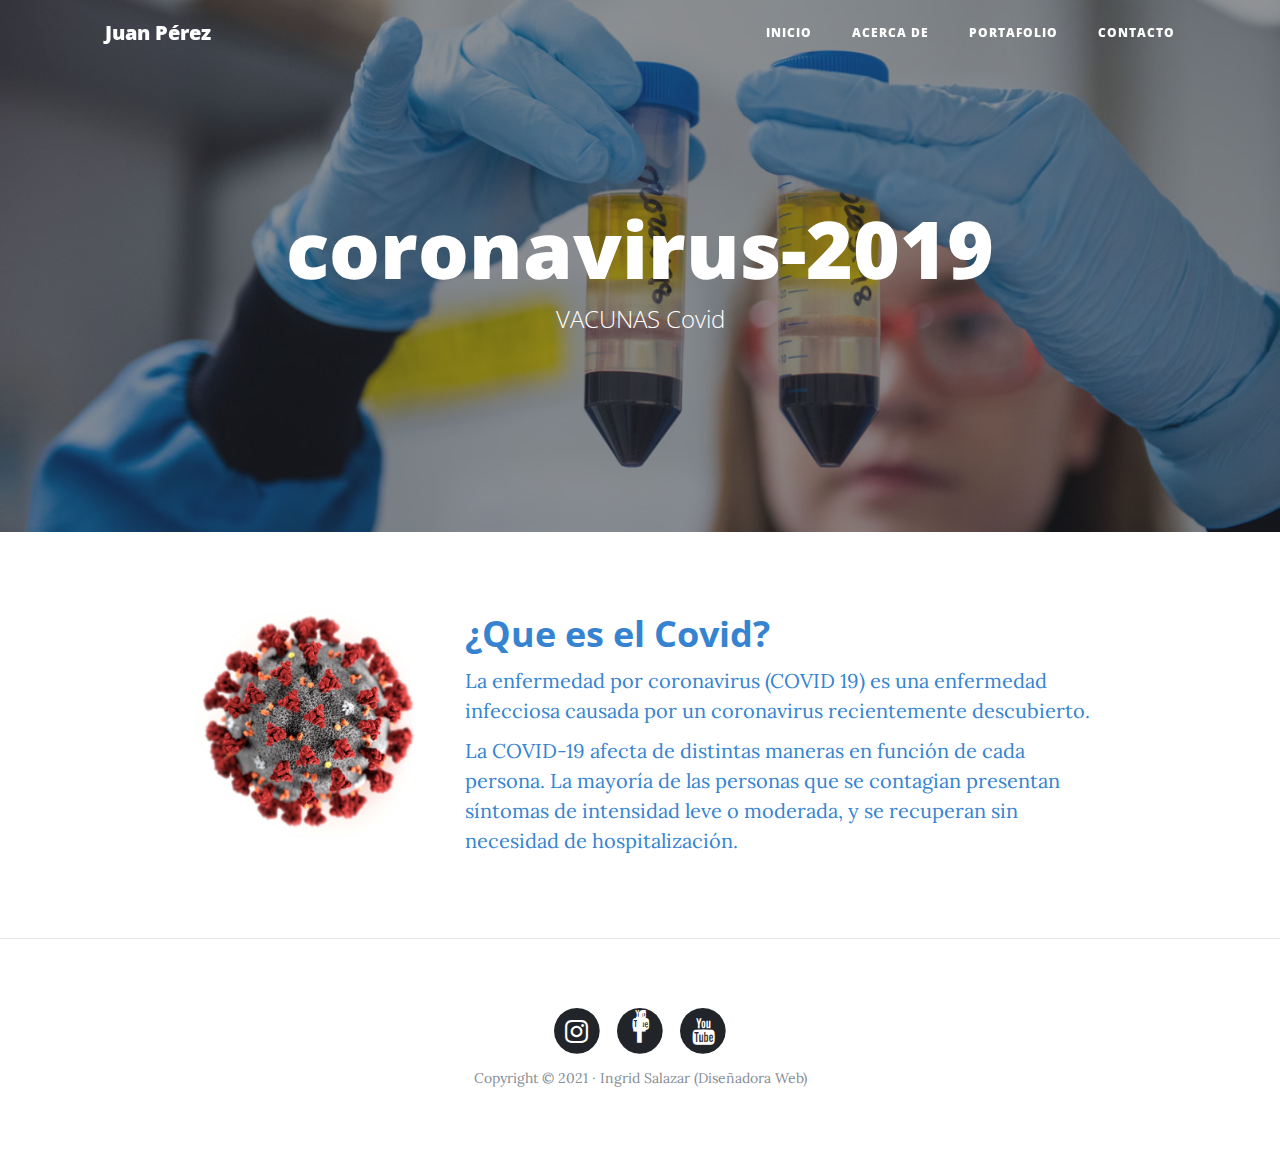
<file: Pagina web copia/about.html>
<!DOCTYPE html>
<html lang="es">

  <head>

    <meta charset="utf-8">
    <meta name="viewport" content="width=device-width, initial-scale=1, shrink-to-fit=no">
    <meta name="description" content="">
    <meta name="author" content="">

    <title>Organizacion Mundial de la Salud</title>

    <!-- Bootstrap core CSS -->
    <link href="vendor/bootstrap/css/bootstrap.min.css" rel="stylesheet">

    <!-- Custom fonts for this template -->
    <link href="vendor/font-awesome/css/font-awesome.min.css" rel="stylesheet" type="text/css">
    <link href='https://fonts.googleapis.com/css?family=Lora:400,700,400italic,700italic' rel='stylesheet' type='text/css'>
    <link href='https://fonts.googleapis.com/css?family=Open+Sans:300italic,400italic,600italic,700italic,800italic,400,300,600,700,800' rel='stylesheet' type='text/css'>

    <!-- Custom styles for this template -->
    <link href="css/clean-blog.min.css" rel="stylesheet">

  </head>

  <body>

    <!-- Navegación -->
    <nav class="navbar navbar-expand-lg navbar-light fixed-top" id="mainNav">
      <div class="container">
        <a class="navbar-brand" href="index.html">Juan Pérez</a>
        <button class="navbar-toggler navbar-toggler-right" type="button" data-toggle="collapse" data-target="#navbarResponsive" aria-controls="navbarResponsive" aria-expanded="false" aria-label="Toggle navigation">
          Menú
          <i class="fa fa-bars"></i>
        </button>
        <div class="collapse navbar-collapse" id="navbarResponsive">
          <ul class="navbar-nav ml-auto">
            <li class="nav-item">
              <a class="nav-link" href="index.html">Inicio</a>
            </li>
            <li class="nav-item">
              <a class="nav-link" href="about.html">Acerca de</a>
            </li>
            <li class="nav-item">
              <a class="nav-link" href="portfolio.html">Portafolio</a>
            </li>
            <li class="nav-item">
              <a class="nav-link" href="contact.html">Contacto</a>
            </li>
          </ul>
        </div>
      </div>
    </nav>

    <!-- Cabecera -->
    <header class="masthead" style="background-image: url('img/laboratorio-bg.jpg')">
      <div class="overlay"></div>
      <div class="container">
        <div class="row">
          <div class="col-lg-8 col-md-10 mx-auto">
            <div class="site-heading">
              <h1>coronavirus-2019</h1>
              <span class="subheading">VACUNAS Covid</span>
            </div>
          </div>
        </div>
      </div>
    </header>

    <!-- Contenido Principal -->
    <div class="container">
      <div class="row">   
        <div class="col-lg-3 col-md-3 offset-lg-1">
          <img class="img-fluid avatar" src="img/virus.jpeg" alt="">
        </div>
        <div class="col-lg-7 col-md-8">
          <h2 class="section-heading">¿Que es el Covid?</h2>   
          <p>La enfermedad por coronavirus (COVID 19) es una ‎enfermedad infecciosa causada por un ‎coronavirus recientemente descubierto. ‎
          <p>La COVID-19 afecta de distintas maneras en función de cada persona. La mayoría de las personas que se contagian presentan síntomas de intensidad leve o moderada, y se recuperan sin necesidad de hospitalización.</p>
        </div>
      </div>  
    </div>

    <hr>

    <!-- Pié de página -->
    <footer>
      <div class="container">
        <div class="row">
          <div class="col-lg-8 col-md-10 mx-auto">
            <ul class="list-inline text-center">
              <li class="list-inline-item">
                <a href="#">
                  <span class="fa-stack fa-lg">
                    <i class="fa fa-circle fa-stack-2x"></i>
                    <i class="fa fa-instagram fa-stack-1x fa-inverse"></i>
                    <a href="https://www.instagram.com/opspaho/"><i class="fa fa-instagram fa-stack-1x fa-instagram"></i></a>
                  </span>
                </a>
              </li>
              <li class="list-inline-item">
                <a href="#">
                  <span class="fa-stack fa-lg">
                    <i class="fa fa-circle fa-stack-2x"></i>
                    <i class="fa fa-facebook fa-stack-1x fa-inverse"></i>
                    <a href="https://www.facebook.com/WHO"><i class="fa fa-facebook fa-stack-1x fa-inverse"></i></a>
                  </span>
                </a>
              </li>
              <li class="list-inline-item">
                <a href="#">
                  <span class="fa-stack fa-lg">
                    <i class="fa fa-circle fa-stack-2x"></i>
                    <i class="fa fa-youtube fa-stack-1x fa-inverse"></i>
						        <a href="https://www.youtube.com/watch?v=5lcBJtFKWFk&ab_channel=Serv.SaludMetropolitanoCentral"><i class="fa fa-youtube fa-stack-1x fa-inverse"></i></a>
                  </span>
                </a>
              </li>
            </ul>
            <p class="copyright text-muted">Copyright &copy; 2021 · Ingrid Salazar (Diseñadora Web) </p></div>
        </div>
      </div>
    </footer>

    <!-- jQuert y Bootstrap -->
    <script src="vendor/jquery/jquery.min.js"></script>
    <script src="vendor/bootstrap/js/bootstrap.bundle.min.js"></script>

    <!-- Scripts del template -->
    <script src="js/clean-blog.min.js"></script>

  </body>

</html>
</file>
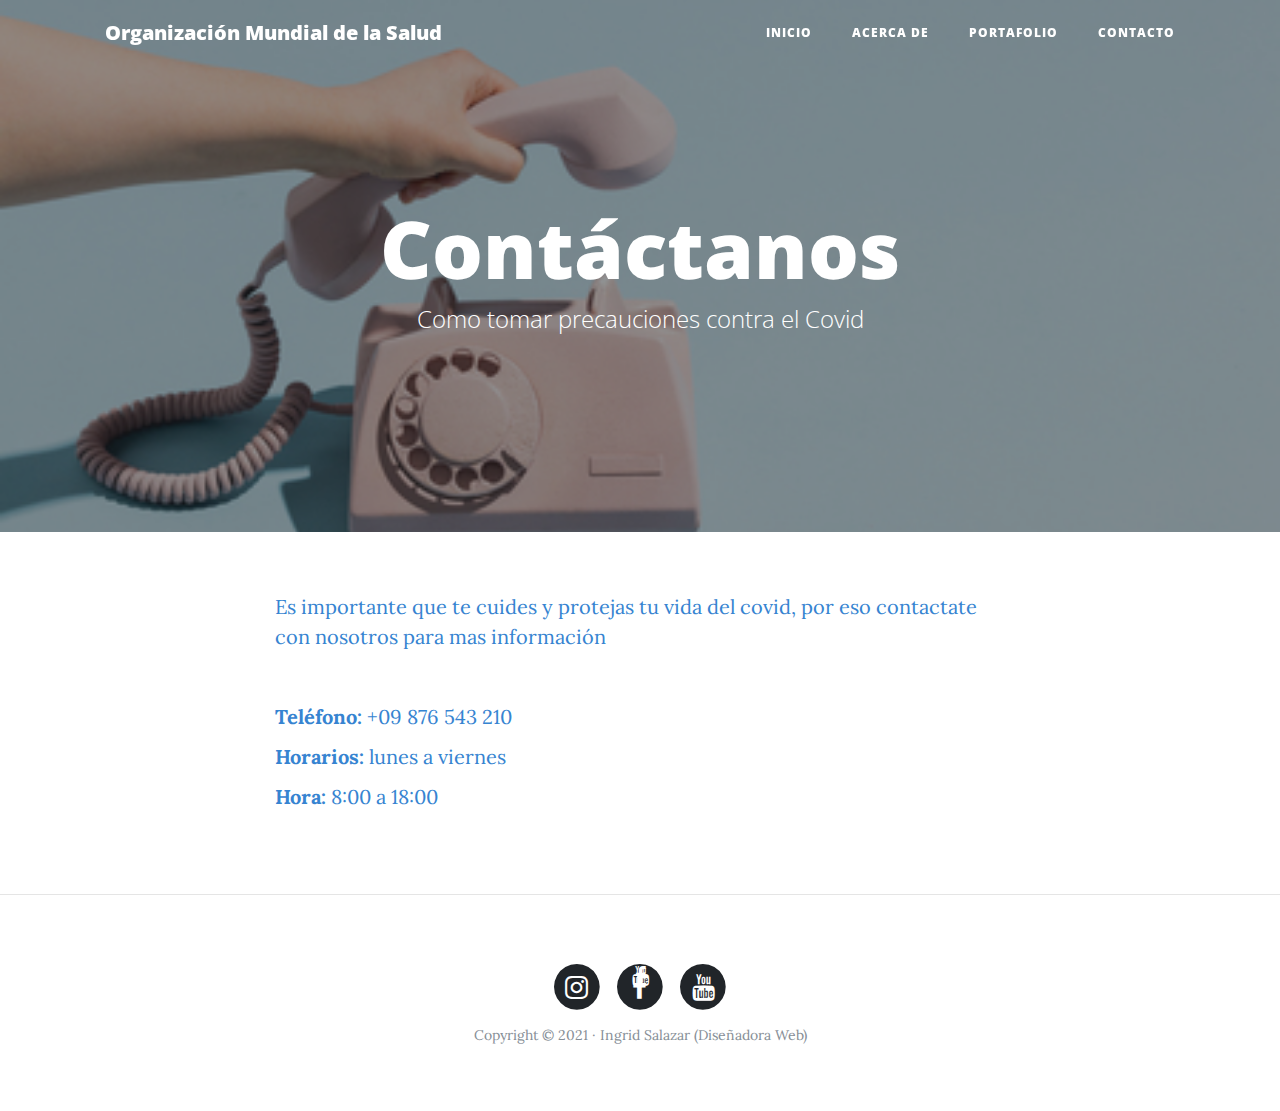
<file: Pagina web copia/contact.html>
<!DOCTYPE html>
<html lang="es">

  <head>

    <meta charset="utf-8">
    <meta name="viewport" content="width=device-width, initial-scale=1, shrink-to-fit=no">
    <meta name="description" content="">
    <meta name="author" content="">

    <title>Web Personal</title>

    <!-- Bootstrap core CSS -->
    <link href="vendor/bootstrap/css/bootstrap.min.css" rel="stylesheet">

    <!-- Custom fonts for this template -->
    <link href="vendor/font-awesome/css/font-awesome.min.css" rel="stylesheet" type="text/css">
    <link href='https://fonts.googleapis.com/css?family=Lora:400,700,400italic,700italic' rel='stylesheet' type='text/css'>
    <link href='https://fonts.googleapis.com/css?family=Open+Sans:300italic,400italic,600italic,700italic,800italic,400,300,600,700,800' rel='stylesheet' type='text/css'>

    <!-- Custom styles for this template -->
    <link href="css/clean-blog.min.css" rel="stylesheet">

  </head>

  <body>

    <!-- Navegación -->
    <nav class="navbar navbar-expand-lg navbar-light fixed-top" id="mainNav">
      <div class="container">
        <a class="navbar-brand" href="index.html">Organización Mundial de la Salud</a>
        <button class="navbar-toggler navbar-toggler-right" type="button" data-toggle="collapse" data-target="#navbarResponsive" aria-controls="navbarResponsive" aria-expanded="false" aria-label="Toggle navigation">
          Menú
          <i class="fa fa-bars"></i>
        </button>
        <div class="collapse navbar-collapse" id="navbarResponsive">
          <ul class="navbar-nav ml-auto">
            <li class="nav-item">
              <a class="nav-link" href="index.html">Inicio</a>
            </li>
            <li class="nav-item">
              <a class="nav-link" href="about.html">Acerca de</a>
            </li>
            <li class="nav-item">
              <a class="nav-link" href="portfolio.html">Portafolio</a>
            </li>
            <li class="nav-item">
              <a class="nav-link" href="contact.html">Contacto</a>
            </li>
          </ul>
        </div>
      </div>
    </nav>

    <!-- Cabecera -->
    <header class="masthead" style="background-image: url('img/contacto-bg.jpg')">
      <div class="overlay"></div>
      <div class="container">
        <div class="row">
          <div class="col-lg-8 col-md-10 mx-auto">
            <div class="site-heading">
              <h1>Contáctanos</h1>
              <span class="subheading">Como tomar precauciones contra el Covid</span>
            </div>
          </div>
        </div>
      </div>
    </header>

    <!-- Contenido Principal -->
    <div class="container">
      <div class="row">
        <div class="col-lg-8 col-md-10 mx-auto">
          <p>Es importante que te cuides y protejas tu vida del covid, por eso contactate con nosotros para mas información</p>
          <br>
          <p><b>Teléfono:</b> +09 876 543 210</p>
          <p><b>Horarios:</b> lunes a viernes</p>
          <p><b>Hora:</b> 8:00 a 18:00</p>
        </div>
      </div>
    </div>

    <hr>

    <!-- Pié de página -->
    <footer>
      <div class="container">
        <div class="row">
          <div class="col-lg-8 col-md-10 mx-auto">
            <ul class="list-inline text-center">
              <li class="list-inline-item">
                <a href="#">
                  <span class="fa-stack fa-lg">
                    <i class="fa fa-circle fa-stack-2x"></i>
                    <i class="fa fa-instagram fa-stack-1x fa-inverse"></i>
                    <a href="https://www.instagram.com/opspaho/"><i class="fa fa-instagram fa-stack-1x fa-inverse"></i></a>
                  </span>
                </a>
              </li>
              <li class="list-inline-item">
                <a href="#">
                  <span class="fa-stack fa-lg">
                    <i class="fa fa-circle fa-stack-2x"></i>
                    <i class="fa fa-facebook fa-stack-1x fa-inverse"></i>
                    <a href="https://www.facebook.com/WHO"><i class="fa fa-facebook fa-stack-1x fa-inverse"></i></a>
                  </span>
                </a>
              </li>
              <li class="list-inline-item">
                <a href="#">
                  <span class="fa-stack fa-lg">
                    <i class="fa fa-circle fa-stack-2x"></i>
                    <i class="fa fa-youtube fa-stack-1x fa-inverse"></i>
						        <a href="https://www.youtube.com/watch?v=5lcBJtFKWFk&ab_channel=Serv.SaludMetropolitanoCentral"><i class="fa fa-youtube fa-stack-1x fa-inverse"></i></a>
                  </span>
                </a>
              </li>
            </ul>
            <p class="copyright text-muted">Copyright &copy; 2021 · Ingrid Salazar (Diseñadora Web) </p></div>
        </div>
      </div>
    </footer>


    <!-- jQuert y Bootstrap -->
    <script src="vendor/jquery/jquery.min.js"></script>
    <script src="vendor/bootstrap/js/bootstrap.bundle.min.js"></script>

    <!-- Scripts del template -->
    <script src="js/clean-blog.min.js"></script>

  </body>

</html>
</file>
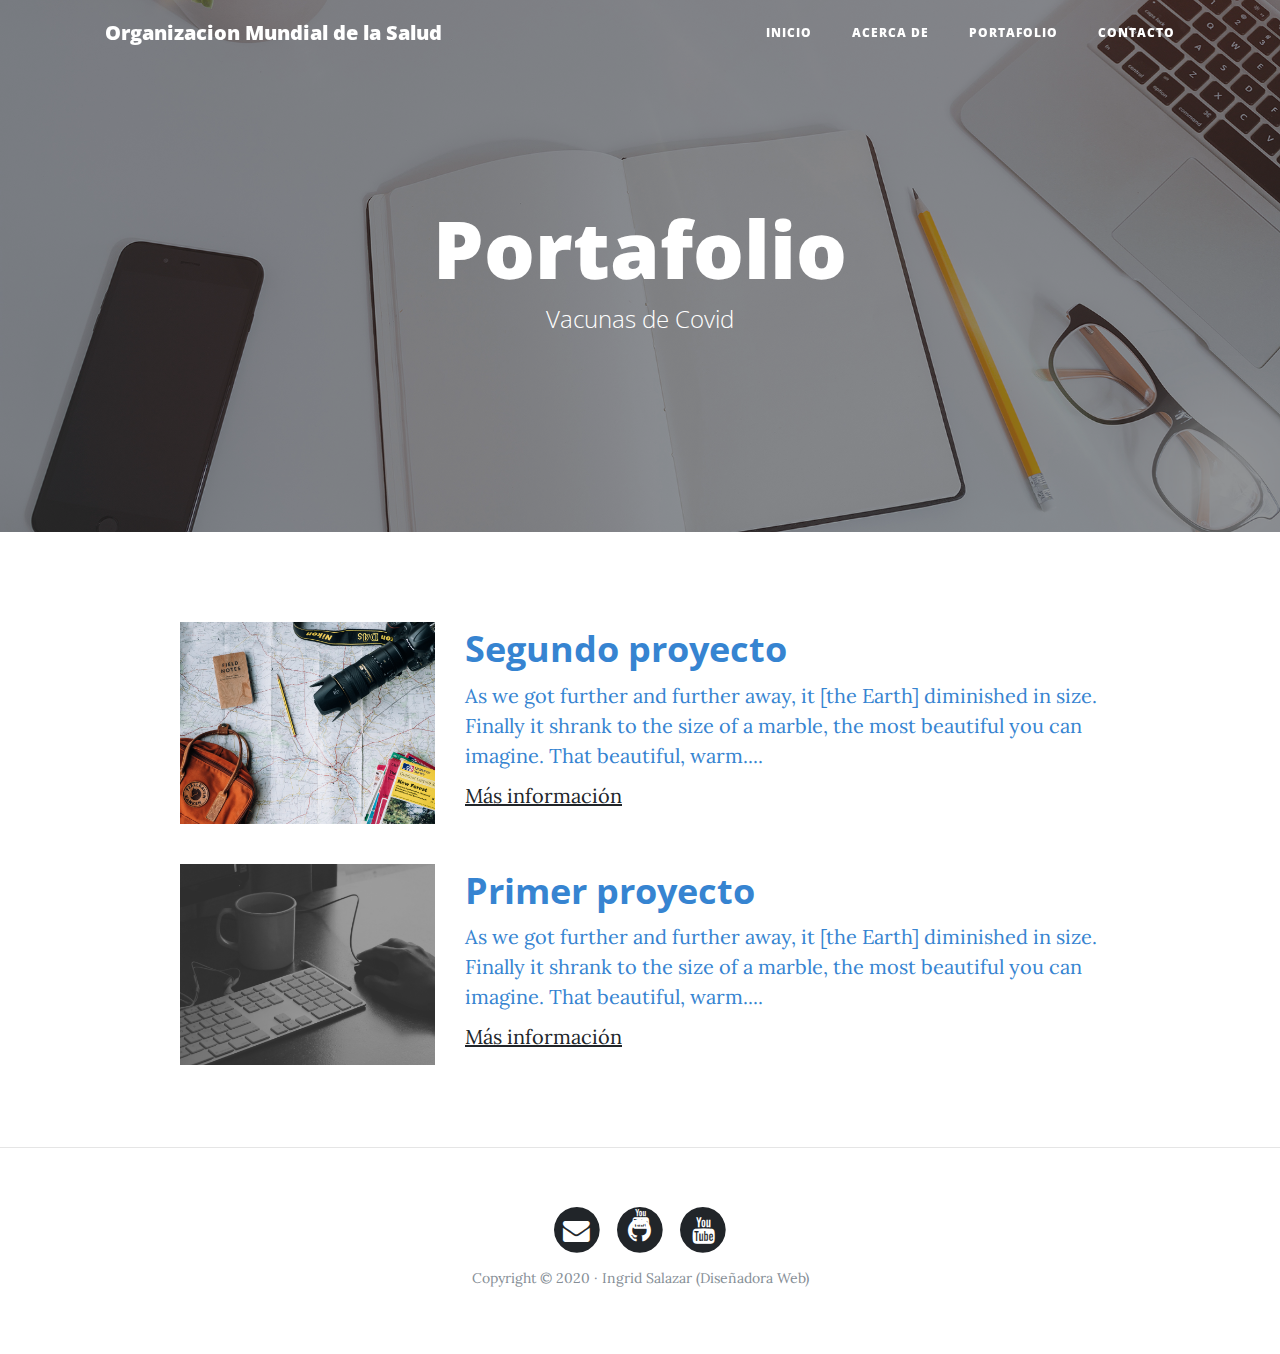
<file: Pagina web copia/portfolio.html>
<!DOCTYPE html>
	<html lang="es">

	  <head>

	    <meta charset="utf-8">
	    <meta name="viewport" content="width=device-width, initial-scale=1, shrink-to-fit=no">

	    <title>Organizacion Mundial de la Salud</title>

	    <!-- Estilos y fuentes del template  -->
	    <link href="vendor/bootstrap/css/bootstrap.min.css" rel="stylesheet">
	    <link href="vendor/font-awesome/css/font-awesome.min.css" rel="stylesheet" type="text/css">
	    <link href='https://fonts.googleapis.com/css?family=Lora:400,700,400italic,700italic' rel='stylesheet' type='text/css'>
	    <link href='https://fonts.googleapis.com/css?family=Open+Sans:300italic,400italic,600italic,700italic,800italic,400,300,600,700,800' rel='stylesheet' type='text/css'>
	    <link href="css/clean-blog.min.css" rel="stylesheet">

	  </head>

	  <body>

	    <!-- Navegación -->
	    <nav class="navbar navbar-expand-lg navbar-light fixed-top" id="mainNav">
	      <div class="container">
	        <a class="navbar-brand" href="index.html">Organizacion Mundial de la Salud</a>
	        <button class="navbar-toggler navbar-toggler-right" type="button" data-toggle="collapse" data-target="#navbarResponsive" aria-controls="navbarResponsive" aria-expanded="false" aria-label="Toggle navigation">
	          Menú
	          <i class="fa fa-bars"></i>
	        </button>
	        <div class="collapse navbar-collapse" id="navbarResponsive">
	          <ul class="navbar-nav ml-auto">
	            <li class="nav-item">
	              <a class="nav-link" href="index.html">Inicio</a>
	            </li>
	            <li class="nav-item">
	              <a class="nav-link" href="about.html">Acerca de</a>
	            </li>
	            <li class="nav-item">
	              <a class="nav-link" href="portfolio.html">Portafolio</a>
	            </li>
	            <li class="nav-item">
	              <a class="nav-link" href="contact.html">Contacto</a>
	            </li>
	          </ul>
	        </div>
	      </div>
	    </nav>

	    <!-- Cabecera -->
	    <header class="masthead" style="background-image: url('img/portfolio-bg.jpg')">
	      <div class="overlay"></div>
	      <div class="container">
	        <div class="row">
	          <div class="col-lg-8 col-md-10 mx-auto">
	            <div class="site-heading">
	              <h1>Portafolio</h1>
	              <span class="subheading">Vacunas de Covid</span>
	            </div>
	          </div>
	        </div>
	      </div>
	    </header>

	    <!-- Contenido Principal -->
	    <div class="container">
	      <!-- Proyecto -->
	      <div class="row project">  	
	      	<div class="col-lg-3 col-md-4 offset-lg-1">
			      <img class="img-fluid" src="img/about-bg.jpg" alt="">
	      	</div>
	        <div class="col-lg-7 col-md-8">
	      		<h2 class="section-heading title">Segundo proyecto</h2>   
	          <p>As we got further and further away, it [the Earth] diminished in size. Finally it shrank to the size of a marble, the most beautiful you can imagine. That beautiful, warm....</p>
	          <p><a href="https://www.who.int/es/emergencies/diseases/novel-coronavirus-2019/advice-for-public/q-a-coronaviruses">Más información</a></p>
	      	</div>
	      </div>
	      <!-- Proyecto -->
	      <div class="row project">  	
	      	<div class="col-lg-3 col-md-4 offset-lg-1">
			      <img class="img-fluid" src="img/home-bg.jpg" alt="">
	      	</div>
	        <div class="col-lg-7 col-md-8">
	      		<h2 class="section-heading title">Primer proyecto</h2>   
	          <p>As we got further and further away, it [the Earth] diminished in size. Finally it shrank to the size of a marble, the most beautiful you can imagine. That beautiful, warm....</p>
	          <p><a href="http://google.com">Más información</a></p>
	      	</div>
	      </div>
		  </div>

	    <!-- Pié de página -->
	    <footer>
	    	<hr>
	      <div class="container">
	        <div class="row">
	          <div class="col-lg-8 col-md-10 mx-auto">
	            <ul class="list-inline text-center">
	              <li class="list-inline-item">
	                <a href="#">
	                  <span class="fa-stack fa-lg">
	                    <i class="fa fa-circle fa-stack-2x"></i>
	                    <i class="fa fa-envelope fa-stack-1x fa-inverse"></i>
	                  </span>
	                </a>
	              </li>
	              <li class="list-inline-item">
	                <a href="#">
	                  <span class="fa-stack fa-lg">
	                    <i class="fa fa-circle fa-stack-2x"></i>
	                    <i class="fa fa-github fa-stack-1x fa-inverse"></i>
	                  </span>
	                </a>
	              </li>
	              <li class="list-inline-item">
	                <a href="#">
	                  <span class="fa-stack fa-lg">
	                    <i class="fa fa-circle fa-stack-2x"></i>
						<i class="fa fa-youtube fa-stack-1x fa-inverse"></i>
						<a href="https://www.youtube.com/watch?v=1TDsV53z4M0"><i class="fa fa-youtube fa-stack-1x fa-inverse"></i></a>
	                  </span>
	                </a>
	              </li>
	            </ul>
            <p class="copyright text-muted">Copyright &copy; 2020 · Ingrid Salazar (Diseñadora Web) </p>
	          </div>
	        </div>
	      </div>
	    </footer>

	    

	  </body>

	</html>
</file>
<file: Pagina web copia/css/clean-blog.min.css>
body{font-size:20px;color:#3684d1;font-family:Lora,'Times New Roman',serif}p{line-height:1.5;margin:10px 0 10px}p a{text-decoration:underline}h1,h2,h3,h4,h5,h6{font-weight:800;font-family:'Open Sans','Helvetica Neue',Helvetica,Arial,sans-serif}a{color:#212529;-webkit-transition:all .2s;-moz-transition:all .2s;transition:all .2s}a:focus,a:hover{color:#0085a1}blockquote{font-style:italic;color:#868e96}.avatar{width:100%;border-radius: 50%;margin-top:20px;}.section-heading{font-size:36px;font-weight:700;margin-top:30px}.caption{font-size:14px;font-style:italic;display:block;margin:0;padding:10px;text-align:center;border-bottom-right-radius:5px;border-bottom-left-radius:5px}::-moz-selection{color:#fff;background:#0085a1;text-shadow:none}::selection{color:#fff;background:#0085a1;text-shadow:none}img::selection{color:#fff;background:0 0}img::-moz-selection{color:#fff;background:0 0}#mainNav{position:absolute;border-bottom:1px solid #e9ecef;background-color:#fff;font-family:'Open Sans','Helvetica Neue',Helvetica,Arial,sans-serif}#mainNav .navbar-brand{font-weight:800;color:#343a40}#mainNav .navbar-toggler{font-size:12px;font-weight:800;padding:13px;text-transform:uppercase;color:#343a40}#mainNav .navbar-nav>li.nav-item>a{font-size:12px;font-weight:800;letter-spacing:1px;text-transform:uppercase}@media only screen and (min-width:992px){#mainNav{border-bottom:1px solid transparent;background:0 0}#mainNav .navbar-brand{padding:10px 20px;color:#fff}#mainNav .navbar-brand:focus,#mainNav .navbar-brand:hover{color:rgba(255,255,255,.8)}#mainNav .navbar-nav>li.nav-item>a{padding:10px 20px;color:#fff}#mainNav .navbar-nav>li.nav-item>a:focus,#mainNav .navbar-nav>li.nav-item>a:hover{color:rgba(255,255,255,.8)}}@media only screen and (min-width:992px){#mainNav{-webkit-transition:background-color .2s;-moz-transition:background-color .2s;transition:background-color .2s;-webkit-transform:translate3d(0,0,0);-moz-transform:translate3d(0,0,0);-ms-transform:translate3d(0,0,0);-o-transform:translate3d(0,0,0);transform:translate3d(0,0,0);-webkit-backface-visibility:hidden}#mainNav.is-fixed{position:fixed;top:-67px;-webkit-transition:-webkit-transform .2s;-moz-transition:-moz-transform .2s;transition:transform .2s;border-bottom:1px solid #fff;background-color:rgba(255,255,255,.9)}#mainNav.is-fixed .navbar-brand{color:#212529}#mainNav.is-fixed .navbar-brand:focus,#mainNav.is-fixed .navbar-brand:hover{color:#0085a1}#mainNav.is-fixed .navbar-nav>li.nav-item>a{color:#212529}#mainNav.is-fixed .navbar-nav>li.nav-item>a:focus,#mainNav.is-fixed .navbar-nav>li.nav-item>a:hover{color:#0085a1}#mainNav.is-visible{-webkit-transform:translate3d(0,100%,0);-moz-transform:translate3d(0,100%,0);-ms-transform:translate3d(0,100%,0);-o-transform:translate3d(0,100%,0);transform:translate3d(0,100%,0)}}header.masthead{margin-bottom:50px;background:no-repeat center center;background-color:#868e96;background-attachment:scroll;position:relative;-webkit-background-size:cover;-moz-background-size:cover;-o-background-size:cover;background-size:cover}header.masthead .overlay{position:absolute;top:0;left:0;height:100%;width:100%;background-color:#212529;opacity:.5}header.masthead .page-heading,header.masthead .post-heading,header.masthead .site-heading{padding:200px 0 150px;color:#fff}@media only screen and (min-width:768px){header.masthead .page-heading,header.masthead .post-heading,header.masthead .site-heading{padding:200px 0}}header.masthead .page-heading,header.masthead .site-heading{text-align:center}header.masthead .page-heading h1,header.masthead .site-heading h1{font-size:50px;margin-top:0}header.masthead .page-heading .subheading,header.masthead .site-heading .subheading{font-size:24px;font-weight:300;line-height:1.1;display:block;margin:10px 0 0;font-family:'Open Sans','Helvetica Neue',Helvetica,Arial,sans-serif}@media only screen and (min-width:768px){header.masthead .page-heading h1,header.masthead .site-heading h1{font-size:80px}}header.masthead .post-heading h1{font-size:35px}header.masthead .post-heading .meta,header.masthead .post-heading .subheading{line-height:1.1;display:block}header.masthead .post-heading .subheading{font-size:24px;font-weight:600;margin:10px 0 30px;font-family:'Open Sans','Helvetica Neue',Helvetica,Arial,sans-serif}header.masthead .post-heading .meta{font-size:20px;font-weight:300;font-style:italic;font-family:Lora,'Times New Roman',serif}header.masthead .post-heading .meta a{color:#fff}@media only screen and (min-width:768px){header.masthead .post-heading h1{font-size:55px}header.masthead .post-heading .subheading{font-size:30px}}.post-preview>a{color:#212529}.post-preview>a:focus,.post-preview>a:hover{text-decoration:none;color:#0085a1}.post-preview>a>.post-title{font-size:30px;margin-top:30px;margin-bottom:10px}.post-preview>a>.post-subtitle{font-weight:300;margin:0 0 10px}.post-preview>.post-meta{font-size:18px;font-style:italic;margin-top:0;color:#868e96}.post-preview>.post-meta>a{text-decoration:none;color:#212529}.post-preview>.post-meta>a:focus,.post-preview>.post-meta>a:hover{text-decoration:underline;color:#0085a1}@media only screen and (min-width:768px){.post-preview>a>.post-title{font-size:36px}}.floating-label-form-group{font-size:14px;position:relative;margin-bottom:0;padding-bottom:.5em;border-bottom:1px solid #dee2e6}.floating-label-form-group input,.floating-label-form-group textarea{font-size:1.5em;position:relative;z-index:1;padding:0;resize:none;border:none;border-radius:0;background:0 0;box-shadow:none!important;font-family:Lora,'Times New Roman',serif}.floating-label-form-group input::-webkit-input-placeholder,.floating-label-form-group textarea::-webkit-input-placeholder{color:#868e96;font-family:Lora,'Times New Roman',serif}.floating-label-form-group label{font-size:.85em;line-height:1.764705882em;position:relative;z-index:0;top:2em;display:block;margin:0;-webkit-transition:top .3s ease,opacity .3s ease;-moz-transition:top .3s ease,opacity .3s ease;-ms-transition:top .3s ease,opacity .3s ease;transition:top .3s ease,opacity .3s ease;vertical-align:middle;vertical-align:baseline;opacity:0}.floating-label-form-group .help-block{margin:15px 0}.floating-label-form-group-with-value label{top:0;opacity:1}.floating-label-form-group-with-focus label{color:#0085a1}form .form-group:first-child .floating-label-form-group{border-top:1px solid #dee2e6}hr{margin-top:4.5rem !important;margin-bottom: 3.5rem !important;}footer{padding:10px 0 65px}footer .list-inline{margin:0;padding:0}footer .copyright{font-size:14px;margin-bottom:0;text-align:center}.btn{font-size:14px;font-weight:800;padding:15px 25px;letter-spacing:1px;text-transform:uppercase;border-radius:0;font-family:'Open Sans','Helvetica Neue',Helvetica,Arial,sans-serif}.btn-primary{background-color:#0085a1;border-color:#0085a1}.btn-primary:active,.btn-primary:focus,.btn-primary:hover{color:#fff;background-color:#00657b!important;border-color:#00657b!important}.project{padding-top:40px;}.title{margin-top:5px!important;}.btn-lg{font-size:16px;padding:25px 35px}
</file>
